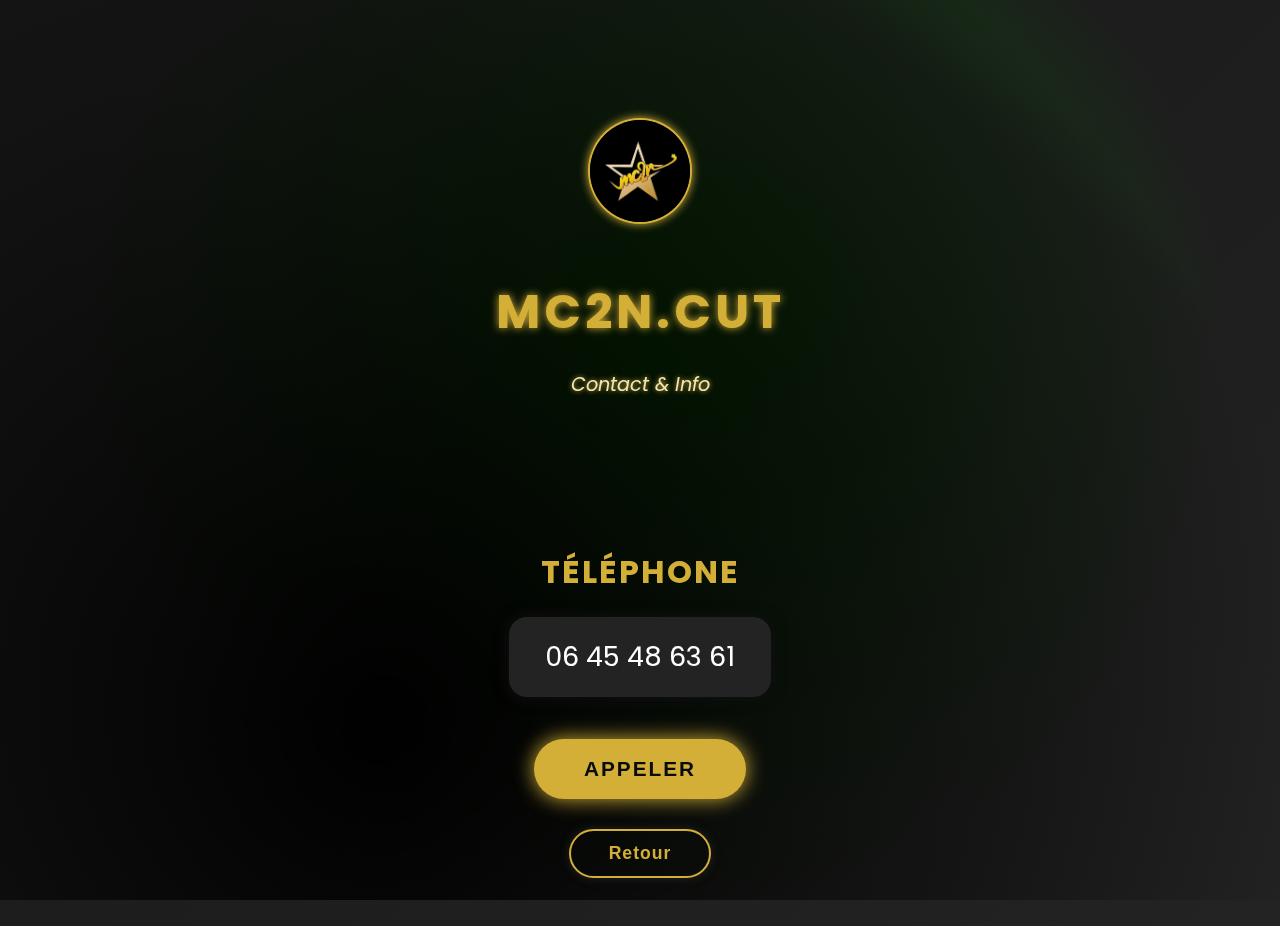
<file: numero.html>
<!DOCTYPE html>
<html lang="fr">
<head>
  <meta charset="UTF-8" />
  <meta name="viewport" content="width=device-width, initial-scale=1.0"/>
  <link rel="website icon" type="image/png" href="logo.png">
  <title>Contact - MC2N.CUT</title>
  <link rel="stylesheet" href="numero.css">
  <link href="https://fonts.googleapis.com/css2?family=Poppins:wght@400;600&display=swap" rel="stylesheet">
</head>
<body>
  <div class="background"></div>
  <header>
    <img src="logo.png" alt="MC2N Logo" />
    <h1>MC2N.CUT</h1>
    <p>Contact & Info</p>
  </header>
  <section style="display: flex; flex-direction: column; align-items: center; margin-bottom: 10px;">
    <h2 style="color:#d4af37; margin-bottom: 20px; font-size: 2rem;">Téléphone</h2>
    <div style="font-size: 1.7rem; color: #fff; background: #232323; border-radius: 18px; padding: 18px 36px; box-shadow: 0 0 15px #111; margin-bottom: 32px;">
      06&nbsp;45&nbsp;48&nbsp;63&nbsp;61
    </div>
    <a href="tel:0645486361" class="btn-planning" style="text-decoration:none;">
      <button type="button">Appeler</button>
    </a>
  </section>
  </div>
<a href="index.html" class="btn-retour">
  <button type="button">Retour</button>
</a>
</body>
</html>
</file>
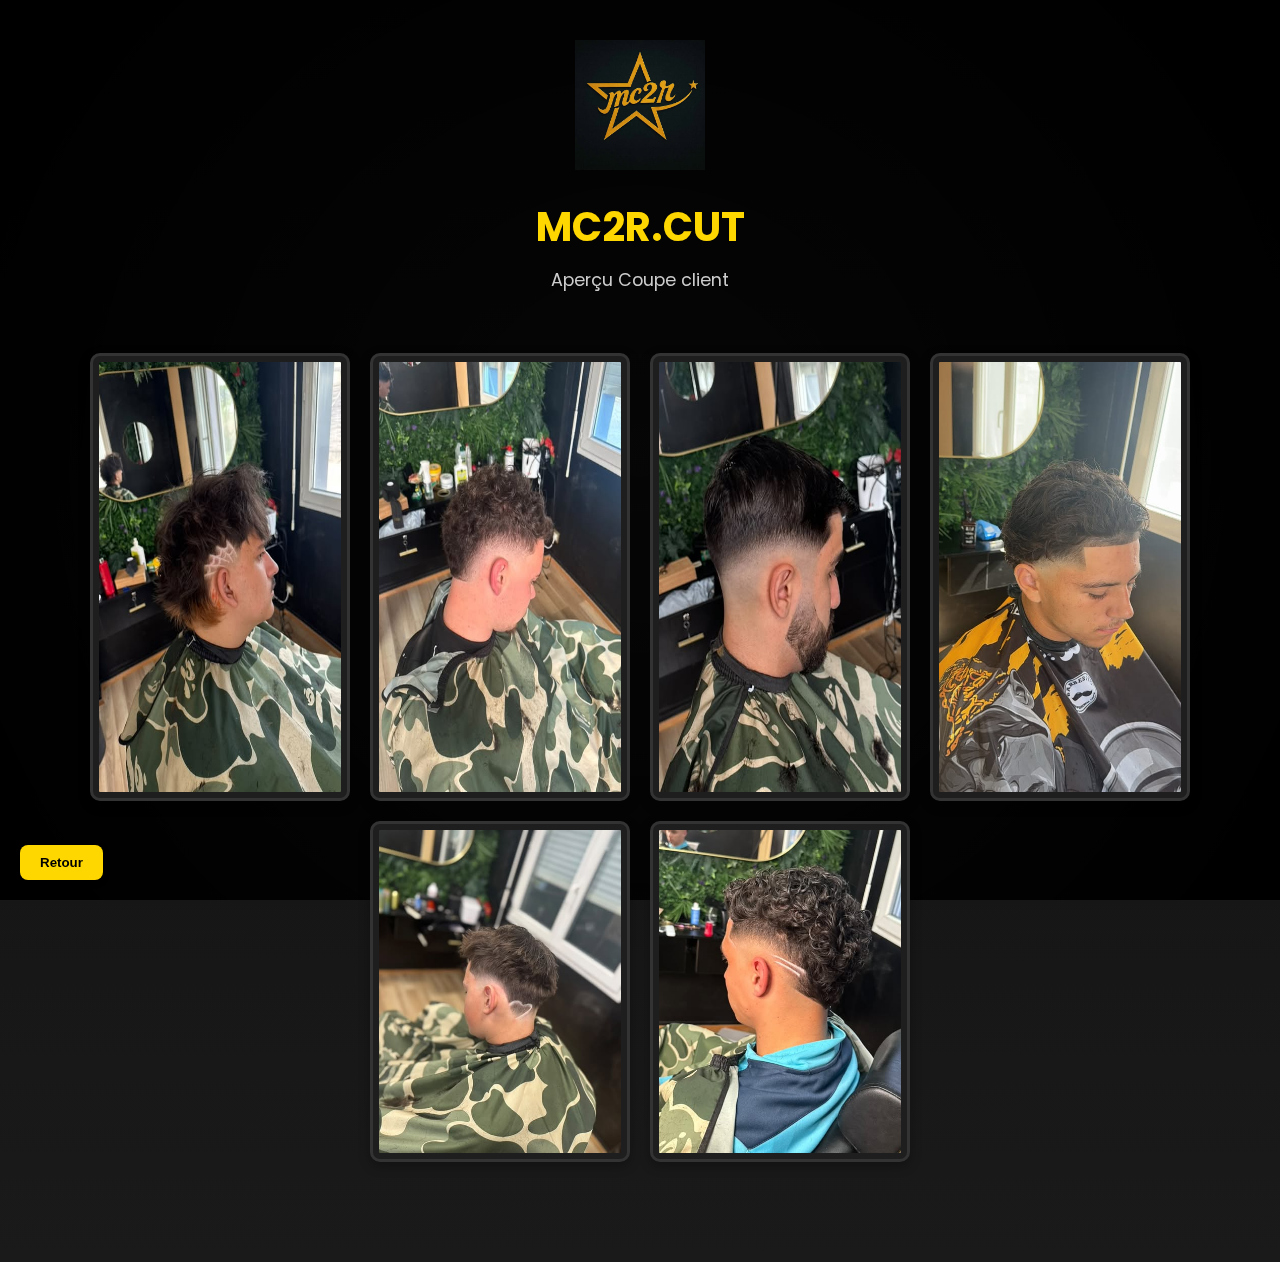
<file: visu-coupe.html>
<!DOCTYPE html>
<html lang="fr">
<head>
  <meta charset="UTF-8" />
  <meta name="viewport" content="width=device-width, initial-scale=1.0"/>
  <link rel="website icon" type="image/png" href="logo.jpg">
  <title>Contact - MC2R.CUT</title>
  <link rel="stylesheet" href="style3.css">
  <link href="https://fonts.googleapis.com/css2?family=Poppins:wght@400;600&display=swap" rel="stylesheet">
</head>
<body>
  <div class="background"></div>
  <header>
    <img src="logo.jpg" alt="MC2N Logo" />
    <h1>MC2R.CUT</h1>
    <p>Aperçu Coupe client</p>
  </header>
  <section class="gallery">
    <img src="4.jpg" alt="Coiffeur 1">
    <img src="5.jpg" alt="Coiffeur 2">
    <img src="6.jpg" alt="Coiffeur 3">
    <img src="10.jpg" alt="Coiffeur 1">
    <img src="11.jpg" alt="Coiffeur 3">
    <img src="12.jpg" alt="Coiffeur 3">
  </section>

  </section>
  </div>
<a href="index.html" class="btn-retour">
  <button type="button">Retour</button>
</a>
 <script>
  document.addEventListener('DOMContentLoaded', function () {
    const images = document.querySelectorAll('.gallery img');
    let current = 0;
    function showImage(idx) {
      images.forEach((img, i) => img.classList.toggle('active', i === idx));
    }
    showImage(current);
    setInterval(() => {
      current = (current + 1) % images.length;
      showImage(current);
    }, 3000);
  });
</script>
</body>
</html>
</file>
<file: numero.css>
/* ---- Contact/Numéro page styles ---- */

body {
  font-family: 'Poppins', sans-serif;
  background-color: #0a0a0a;
  color: #d4af37;
  line-height: 1.6;
  min-height: 100vh;
  display: flex;
  flex-direction: column;
  align-items: center;
  position: relative;
  z-index: 1;
  background:
    linear-gradient(135deg, #181818 0%, #232323 100%),
    radial-gradient(circle at 50% 40%, #18a608 0%, transparent 70%),
    radial-gradient(circle at 30% 80%, #000000 0%, transparent 80%);
}

.background {
  position: fixed;
  inset: 0;
  z-index: 0;
  pointer-events: none;
  background:
    linear-gradient(135deg, #181818 0%, #232323 100%),
    radial-gradient(circle at 50% 40%, #18a608 0%, transparent 70%),
    radial-gradient(circle at 30% 80%, #000000 0%, transparent 80%);
  background-blend-mode: overlay;
  opacity: 0.95;
}

header {
  text-align: center;
  margin-top: 70px;
  margin-bottom: 60px;
  color: #d4af37;
  text-shadow: 0 0 8px #d4af37;
  position: relative;
  z-index: 2;
  padding-top: 40px;
}

header img {
  width: 100px;
  height: auto;
  margin-bottom: 10px;
  filter: drop-shadow(0 0 5px #d4af37);
  border-radius: 50%;
  border: 2.5px solid #d4af37;
  background: #181818;
  object-fit: contain;
}

header h1 {
  font-size: 3rem;
  letter-spacing: 4px;
  font-weight: 700;
  margin-bottom: 5px;
  text-transform: uppercase;
}

header p {
  font-size: 1.2rem;
  font-style: italic;
  color: #f0e6b8;
  text-shadow: 0 0 5px #d4af37;
}

section {
  display: flex;
  flex-direction: column;
  align-items: center;
  margin-bottom: 80px;
  margin-top: 40px;
  position: relative;
  z-index: 2;
}

section h2 {
  color: #d4af37;
  margin-bottom: 28px;
  font-size: 2rem;
  letter-spacing: 2px;
  text-transform: uppercase;
}

.numero-affiche {
  font-size: 1.7rem;
  color: #fff;
  background: #232323;
  border-radius: 18px;
  padding: 18px 36px;
  box-shadow: 0 0 15px #111;
  margin-bottom: 40px;
  letter-spacing: 2px;
  font-weight: 600;
  text-align: center;
}

.btn-planning {
  margin-bottom: 0;
}

.btn-planning button {
  background-color: #d4af37;
  color: #0a0a0a;
  border: none;
  padding: 18px 50px;
  font-size: 1.3rem;
  font-weight: 700;
  border-radius: 40px;
  cursor: pointer;
  box-shadow: 0 0 20px #d4af37;
  transition: background-color 0.3s, color 0.3s, box-shadow 0.3s;
  text-transform: uppercase;
  letter-spacing: 2px;
  margin-top: 10px;
}

.btn-planning button:hover {
  background-color: #fff;
  color: #d4af37;
  box-shadow: 0 0 30px #fff;
}

.card-container {
  display: flex;
  justify-content: center;
  gap: 25px;
  flex-wrap: wrap;
  margin-bottom: 40px;
  position: relative;
  z-index: 2;
}

.card {
  display: flex;
  gap: 20px;
  background: transparent;
  box-shadow: none;
  padding: 0;
}

.socialContainer {
  display: flex;
  align-items: center;
  justify-content: center;
  width: 60px;
  height: 60px;
  border: 2px solid #d4af37;
  border-radius: 50%;
  color: #d4af37;
  cursor: pointer;
  transition: background-color 0.3s, color 0.3s, box-shadow 0.3s;
  text-decoration: none;
  background: #0a0a0a;
}

.socialContainer:hover {
  background-color: #d4af37;
  color: #0a0a0a;
  box-shadow: 0 0 15px #d4af37;
}

.socialSvg {
  width: 28px;
  height: 28px;
  fill: currentColor;
  transition: fill 0.3s;
}

.btn-retour {
  display: flex;
  justify-content: center;
  margin: 0 auto 40px auto;
  text-decoration: none;
  z-index: 2;
  position: relative;
}

.btn-retour button {
  background-color: transparent;
  color: #d4af37;
  border: 2px solid #d4af37;
  padding: 12px 38px;
  font-size: 1.1rem;
  font-weight: 600;
  border-radius: 40px;
  cursor: pointer;
  box-shadow: 0 0 10px #232323;
  transition: background 0.3s, color 0.3s, border 0.3s;
  margin-top: 20px;
  letter-spacing: 1px;
}

.btn-retour button:hover {
  background-color: #d4af37;
  color: #0a0a0a;
  border: 2px solid #fff;
}

/* Responsive */
@media (max-width: 768px) {
  header {
    margin-top: 30px;
    margin-bottom: 30px;
    padding-top: 20px;
  }
  section {
    margin-top: 15px;
    margin-bottom: 30px;
  }
  header h1 { font-size: 2rem; }
  section h2 { font-size: 1.3rem; }
  .numero-affiche { font-size: 1.1rem; padding: 12px 18px; margin-bottom: 20px; }
  .btn-planning button { padding: 10px 18px; font-size: 1rem; }
  .socialContainer { width: 50px; height: 50px; }
  .socialSvg { width: 22px; height: 22px; }
  .btn-retour button { padding: 8px 18px; font-size: 0.95rem; }
}
</file>
<file: style3.css>
/* Réinitialisation */
* {
  margin: 0;
  padding: 0;
  box-sizing: border-box;
}

/* Corps */
body {
  font-family: 'Poppins', sans-serif;
  background: linear-gradient(to bottom, #0d0d0d, #1a1a1a);
  color: #f5f5f5;
  min-height: 100vh;
  padding-bottom: 80px;
  overflow-x: hidden;
}

/* Arrière-plan (optionnel) */
.background,
.overlay {
  position: fixed;
  inset: 0;
  background: radial-gradient(circle at center, rgba(0, 0, 0, 0.6), rgba(0, 0, 0, 1));
  z-index: -1;
}

/* En-tête */
header {
  text-align: center;
  padding: 40px 20px;
}

header img {
  width: 130px;
  margin-bottom: 20px;
}

h1 {
  color: gold;
  font-size: 2.5em;
  margin-bottom: 10px;
}

header p {
  color: #ccc;
  font-size: 1.1em;
}

/* Galerie d'images */
.gallery {
  display: flex;
  flex-wrap: wrap;
  justify-content: center;
  gap: 20px;
  padding: 20px;
}

.gallery img {
  border: 3px solid #333;
  border-radius: 10px;
  padding: 6px;
  background-color: #1e1e1e;
  box-shadow: 0 4px 12px rgba(0, 0, 0, 0.3);
  width: 260px;       /* Taille confortable */
  max-width: 90%;     /* Ne dépasse jamais l'écran */
  height: auto;
  transition: transform 0.2s ease;
}

.gallery img:hover {
  transform: scale(1.03);
}

/* Bouton retour */
.btn-retour button {
  position: fixed;
  bottom: 20px;
  left: 20px;
  padding: 10px 20px;
  background-color: gold;
  color: #000;
  border: none;
  border-radius: 8px;
  font-weight: bold;
  cursor: pointer;
  box-shadow: 0 2px 6px rgba(0, 0, 0, 0.3);
  transition: background-color 0.3s ease;
}

.btn-retour button:hover {
  background-color: #e6c200;
}

/* Responsive pour mobile */
@media (max-width: 768px) {
    html, body {
    overflow-x: hidden;
  }

  h1 {
    font-size: 2em;
  }

  header img {
    width: 100px;
  }

  .gallery img {
    width: 80vw;
    max-width: 320px;
    padding: 5px;
  }

  .gallery {
    gap: 16px;
    padding: 10px;
  }

  .btn-retour button {
    width: calc(100% - 40px);
    left: 50%;
    transform: translateX(-50%);
  }
}
</file>
